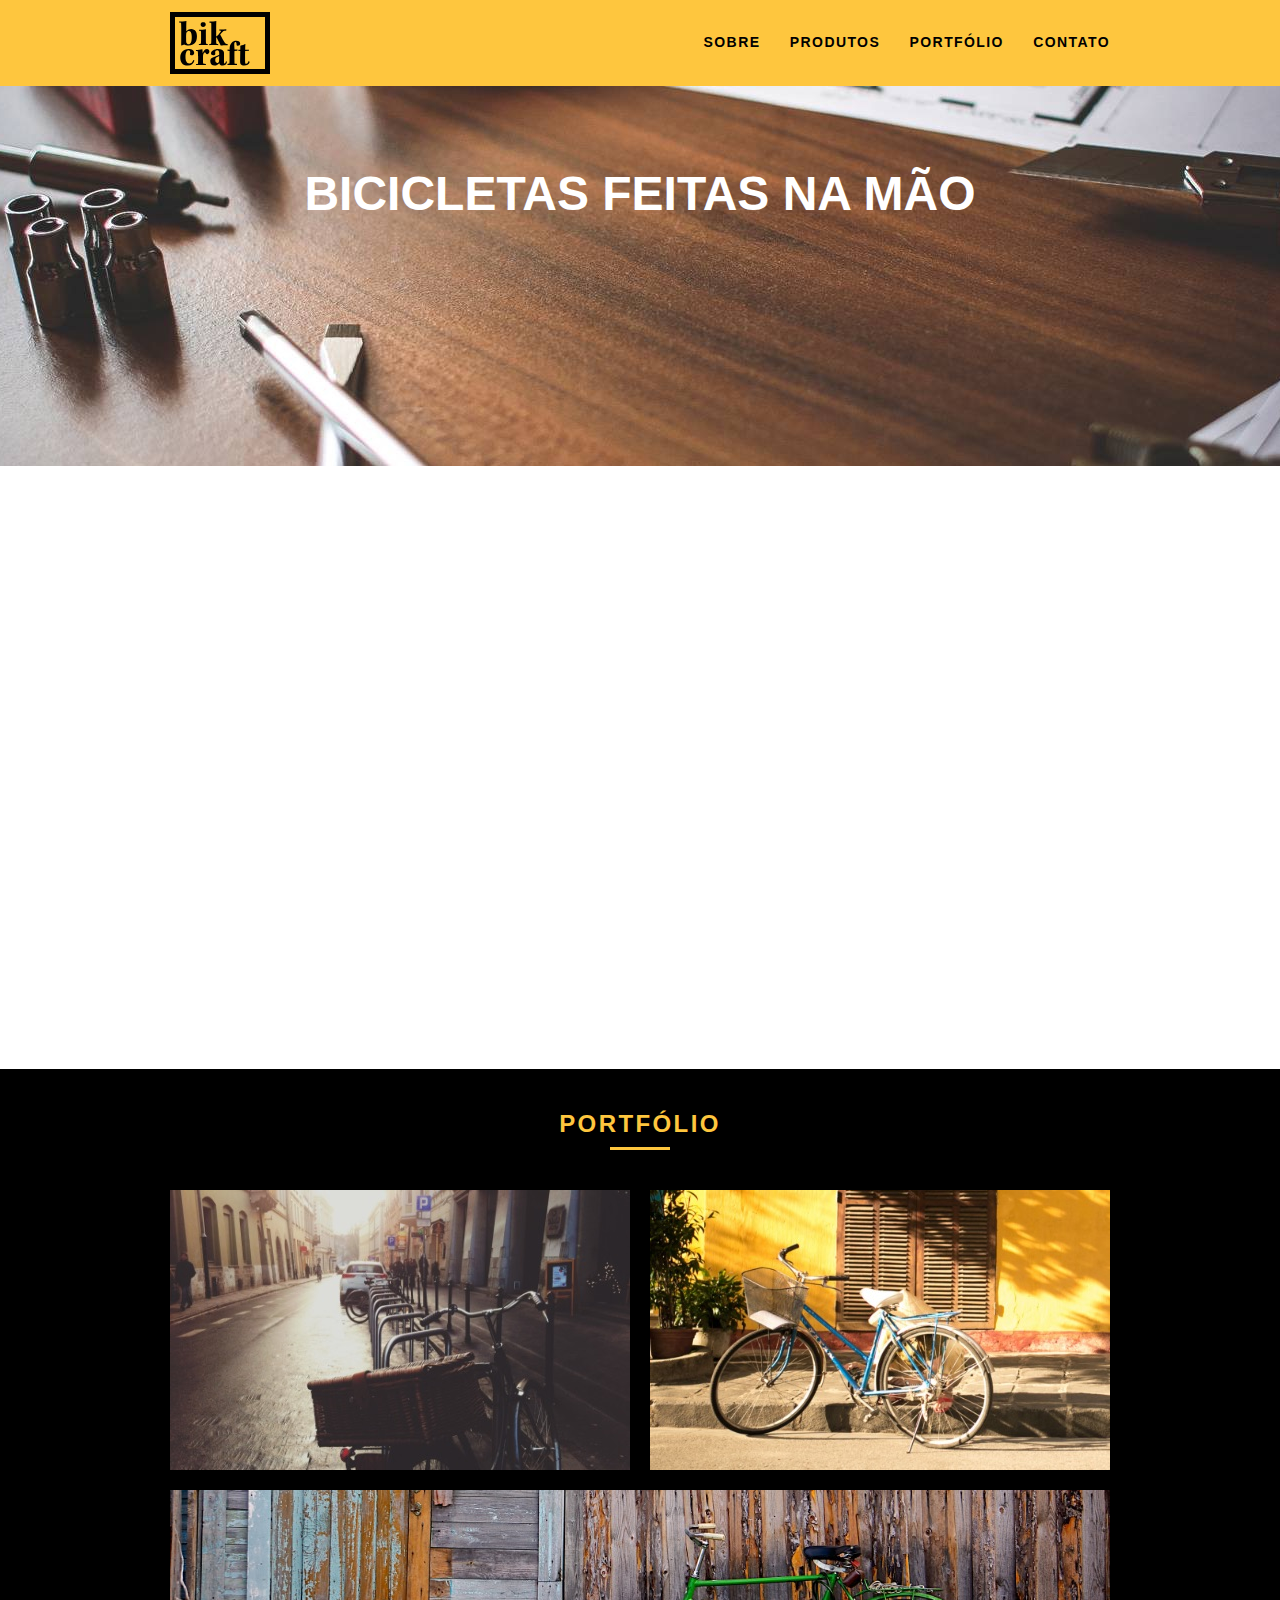
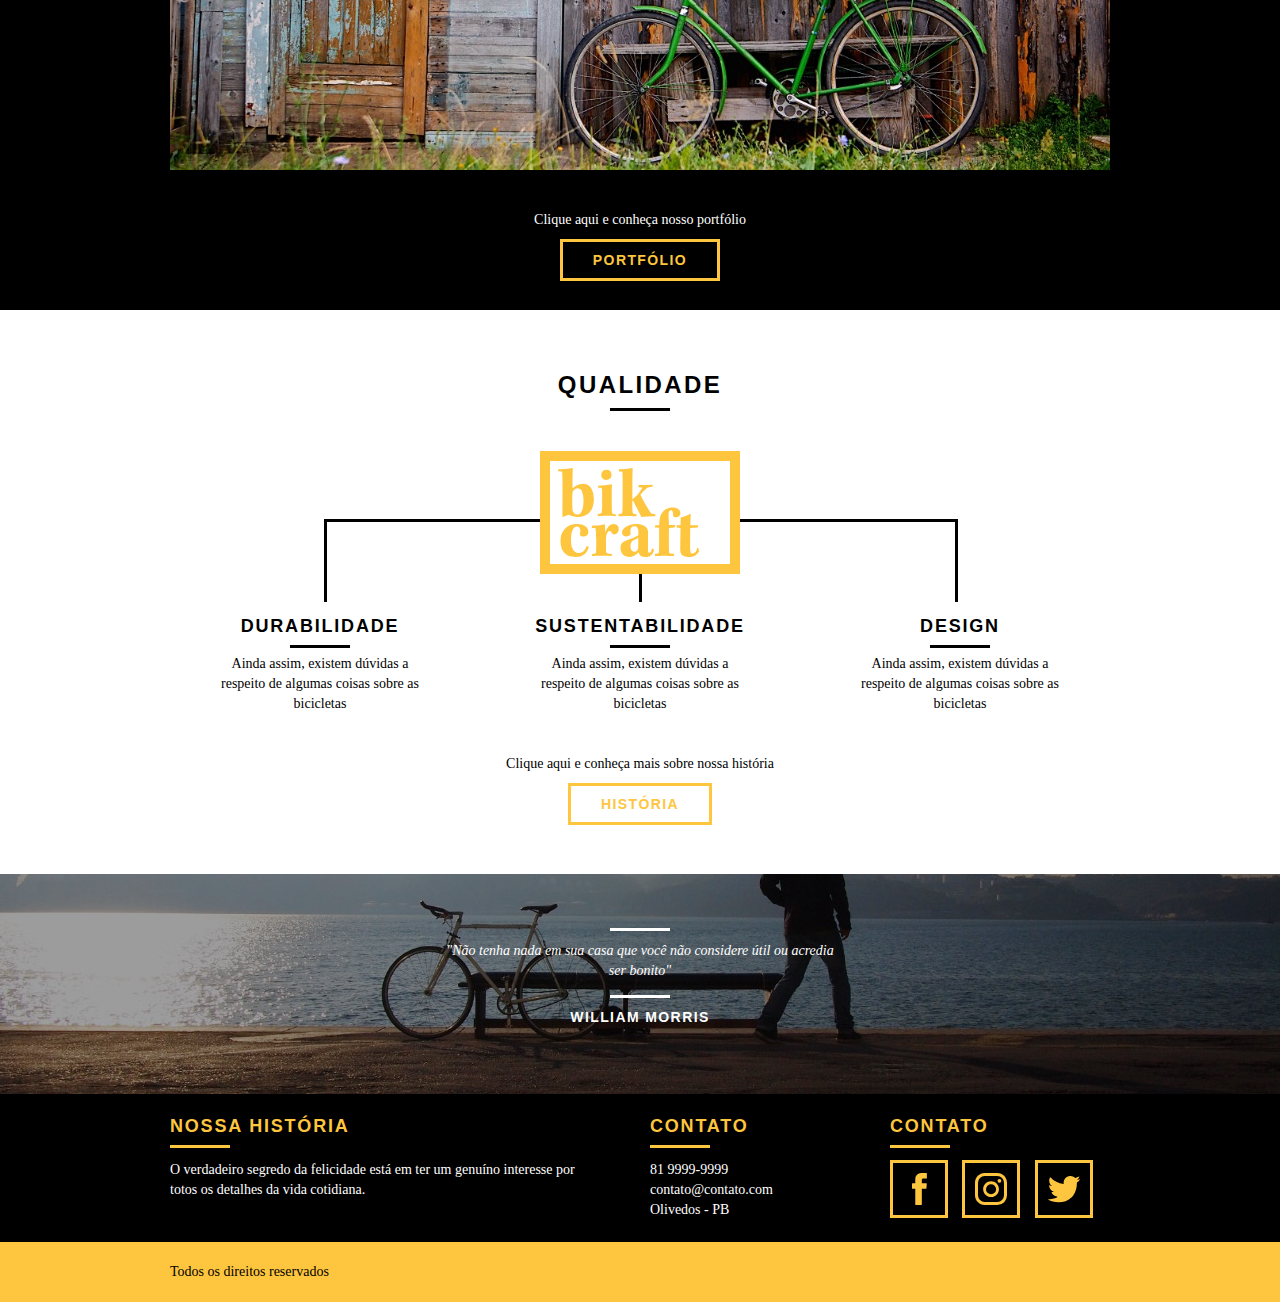
<file: bikecraft/index.html>
<!DOCTYPE html>
<html lang="pt-br">
	<head>
		<meta charset="utf-8">
		<title>Bikcraft - Bicicletas Personalizadas</title>
		<meta name="description" content="Compre a sua bicicleta personalizada na Bikcraft. Possuímos modelos de passeio, retrô e esporte">
		<meta property="og:type" content="website" />
		<meta property="og:title" content="Bikcraft - Bicicletas Personalizadas" />
		<meta property="og:description" content="Compre a sua bicicleta personalizada na Bikcraft. Possuímos modelos de passeio, retrô e esporte" />
		<meta property="og:url" content="https://bikcraft.com" />
		<meta property="og:image" content="https://bikcraft.com/img/og-image.png" />

		<meta name="viewport" content="width=device-width, initial-scale=1">

		<link rel="shortcut icon" href="favicon.ico">

		<link rel="stylesheet" href="css/style.css">
		<script>document.documentElement.classList.add("js");</script>
	</head>
	<body>

		<header class="header">
			<div class="container">
				<a href="index.html" class="grid-4">
					<img src="img/bikcraft.svg" alt="logo site">
				</a>

				<nav class="header_menu grid-12">
					<ul>
						<li><a href="sobre.html">Sobre</a></li>
						<li><a href="produtos.html">Produtos</a></li>
						<li><a href="portfolio.html">Portfólio</a></li>
						<li><a href="contato.html">Contato</a></li>
					</ul>
				</nav>
			</div>
		</header>

		<section class="introducao">
			<div class="container">
				<h1 data-anime="400" class="fadeInDown">Bicicletas feitas na mão</h1>
				<blockquote data-anime="800" class="fadeInDown quote-externo">
					<p>"Não tenha nada em sua casa que você não considere útil ou acredia ser bonito"</p>
					<cite>WILLIAM MORRIS</cite>
				</blockquote>
				<a href="produtos.html" data-anime="1200" class="btn">Orçamento</a>
			</div>
		</section>

		<section data-anime="1600" class="container produtos fadeInDown">
			<h2 class="subtitulo">Produtos</h2>
			<ul class="produtos_lista">
				<li class="grid-1-3">
					<div class="produto_icone">
						<img src="img/produtos/passeio.svg" alt="Bikcraft passeio">
					</div>
					<h3>Passeio</h3>
					<p>Ainda assim, existem dúvidas a respeito de algumas coisas sobre as bicicletas</p>
				</li>

				<li class="grid-1-3">
					<div class="produto_icone">
						<img src="img/produtos/esporte.svg" alt="Bikcraft esporte">
					</div>
					<h3>Passeio</h3>
					<p>Ainda assim, existem dúvidas a respeito de algumas coisas sobre as bicicletas</p>
				</li>

				<li class="grid-1-3">
					<div class="produto_icone">
						<img src="img/produtos/retro.svg" alt="Bikcraft retro">
					</div>
					<h3>Passeio</h3>
					<p>Ainda assim, existem dúvidas a respeito de algumas coisas sobre as bicicletas</p>
				</li>
			</ul>

			<div class="call">
				<p>Clique aqui e veja os detalhes dos produtos</p>
				<a href="produtos.html" class="btn btn-preto">Produtos</a>
			</div>
		</section>
		<!-- Fim section produtos -->

		<section class="portfolio">
			<div class="container">
				<h2 class="subtitulo">Portfólio</h2>
				<ul class="portfolio_lista">
					<li class="grid-8">
						<img src="img/portfolio/retro.jpg" alt="Bicicleta retro">
					</li>
					<li class="grid-8">
						<img src="img/portfolio/passeio.jpg" alt="Bicicleta passeio">
					</li>
					<li class="grid-16">
						<img src="img/portfolio/esporte.jpg" alt="Bicicleta esporte">
					</li>
				</ul>
				<div class="call">
					<p>Clique aqui e conheça nosso portfólio</p>
					<a href="portfolio.html" class="btn">Portfólio</a>
				</div>
			</div>
		</section>
		<!-- Fim da section portfolio -->

		<section class="qualidade container">
			<h2 class="subtitulo">Qualidade</h2>
			<img src="img/bikcraft-qualidade.svg" alt="Bik craft">
			<ul class="qualidade_lista">
				<li class="grid-1-3">
					<h3>Durabilidade</h3>
					<p>Ainda assim, existem dúvidas a respeito de algumas coisas sobre as bicicletas</p>
				</li>
				<li class="grid-1-3">
					<h3>Sustentabilidade</h3>
					<p>Ainda assim, existem dúvidas a respeito de algumas coisas sobre as bicicletas</p>
				</li>
				<li class="grid-1-3">
					<h3>Design</h3>
					<p>Ainda assim, existem dúvidas a respeito de algumas coisas sobre as bicicletas</p>
				</li>
			</ul>
			<div class="call">
				<p>Clique aqui e conheça mais sobre nossa história</p>
				<a href="historia.html" class="btn btn-preto">História</a>
			</div>
		</section>
		<!-- Fim section qualidade -->

		<div class="quebra">
			<blockquote class="quote-externo container">
				<p>"Não tenha nada em sua casa que você não considere útil ou acredia ser bonito"</p>
				<cite>WILLIAM MORRIS</cite>
			</blockquote>
		</div>
		
		<footer>
			<div class="footer">
				<div class="container">
					<div class="grid-8 footer_historia">
						<h3>Nossa história</h3>
						<p>O verdadeiro segredo da felicidade está em ter um genuíno interesse por totos 
							os detalhes da vida cotidiana.</p>
					</div>
					<div class="grid-4 footer_contato">
						<h3>Contato</h3>
						<ul>
							<li>81 9999-9999</li>
							<li>contato@contato.com</li>
							<li>Olivedos - PB</li>
						</ul>
					</div>
					<div class="grid-4 footer_redes">
						<h3>Contato</h3>
						<ul>
							<li>
								<a href="https://facebook.com" target="_blank">
									<img src="img/redes-sociais/facebook.svg" alt="Facebook">
								</a>
							</li>
							<li>
								<a href="https://instagram.com" target="_blank">
									<img src="img/redes-sociais/instagram.svg" alt="Instagram">
								</a>
							</li>
							<li>
								<a href="https://twitter.com" target="_blank">
									<img src="img/redes-sociais/twitter.svg" alt="Twitter">
								</a>
							</li>
						</ul>
					</div>
				</div>
			</div>

			<div class="copy">
				<div class="container">
					<p class="grid-16">Todos os direitos reservados</p>
				</div>
			</div>
		</footer>
	</body>
	<script src="./js/simple-anime.js"></script>
	<script src="./js/script.js"></script>
</html>
</file>
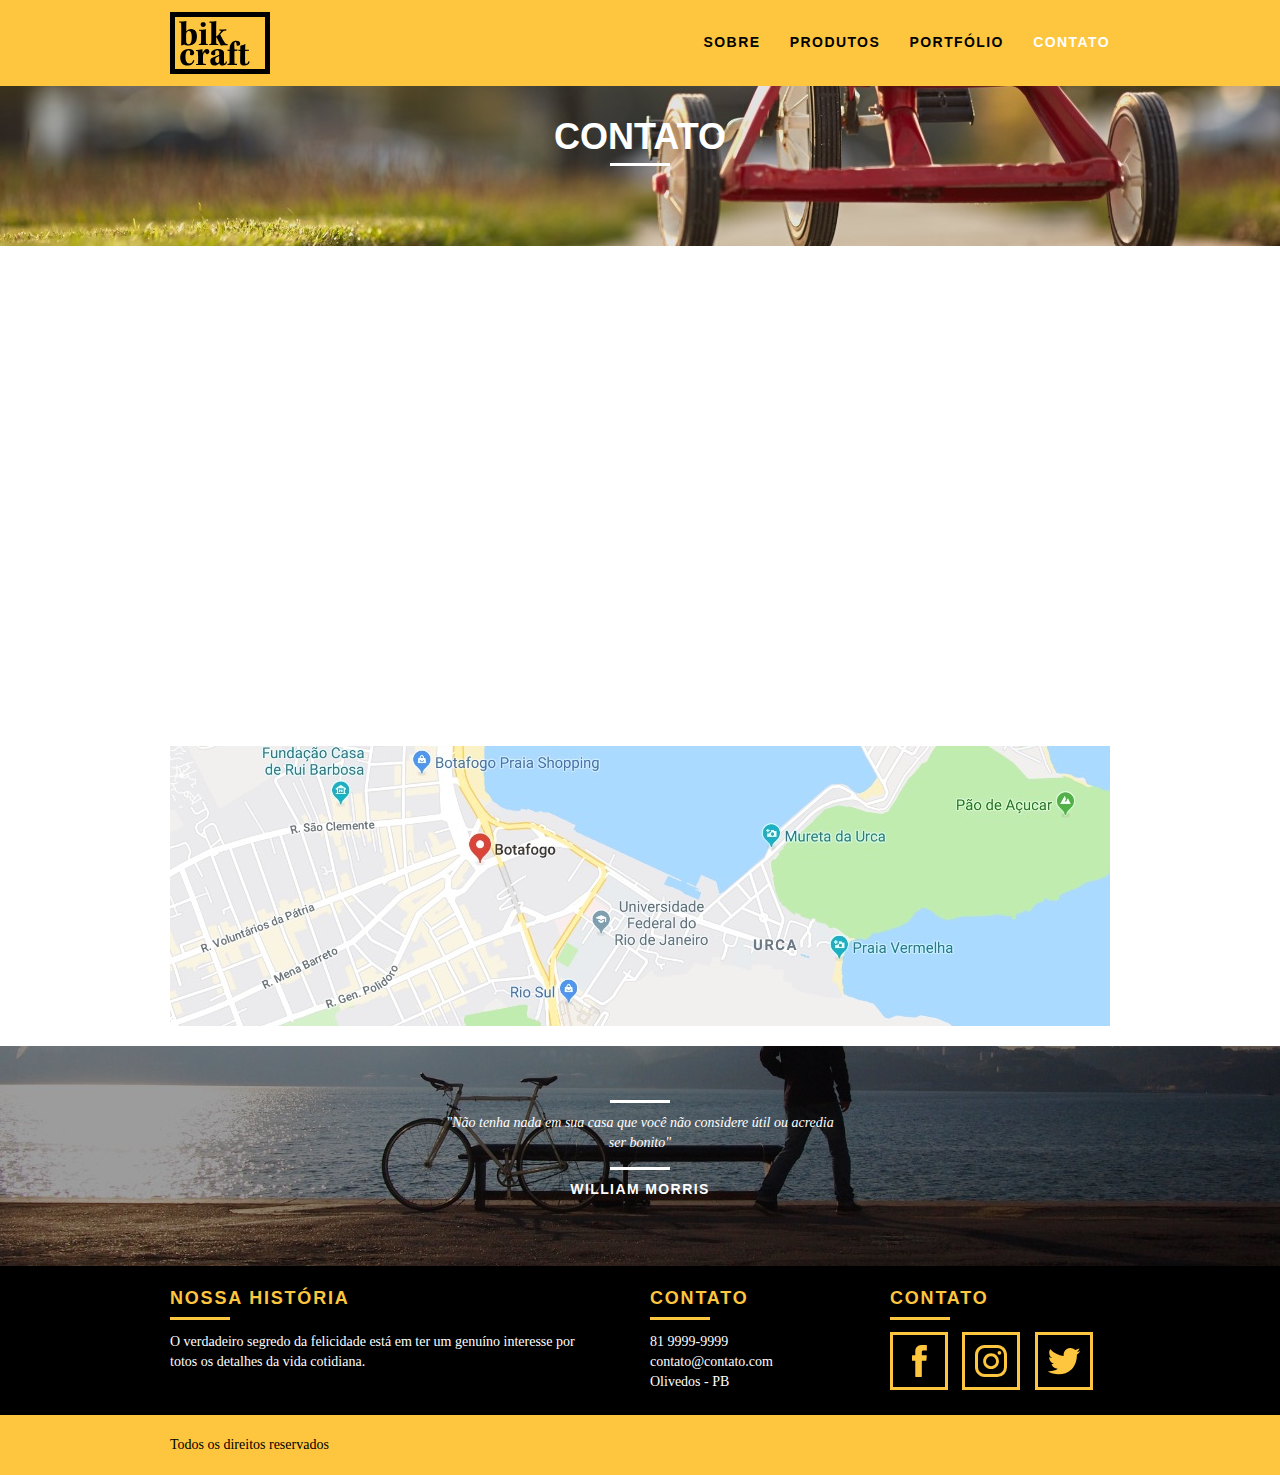
<file: bikecraft/contato.html>
<!DOCTYPE html>
<html lang="pt-br">
	<head>
		<meta charset="utf-8">
		<title>Bikcraft - Bicicletas Personalizadas</title>
		<meta name="description" content="Compre a sua bicicleta personalizada na Bikcraft. Possuímos modelos de passeio, retrô e esporte">
		<meta property="og:type" content="website" />
		<meta property="og:title" content="Bikcraft - Bicicletas Personalizadas" />
		<meta property="og:description" content="Compre a sua bicicleta personalizada na Bikcraft. Possuímos modelos de passeio, retrô e esporte" />
		<meta property="og:url" content="https://bikcraft.com" />
		<meta property="og:image" content="https://bikcraft.com/img/og-image.png" />

		<meta name="viewport" content="width=device-width, initial-scale=1">

		<link rel="shortcut icon" href="favicon.ico">
		
		<link rel="stylesheet" href="css/style.css">
		<script>document.documentElement.classList.add("js");</script>
	</head>
	<body>

		<header class="header">
			<div class="container">
				<a href="index.html" class="grid-4">
					<img src="img/bikcraft.svg" alt="logo site">
				</a>

				<nav class="header_menu grid-12">
					<ul>
						<li><a href="sobre.html">Sobre</a></li>
						<li><a href="produtos.html">Produtos</a></li>
						<li><a href="portfolio.html">Portfólio</a></li>
						<li><a href="contato.html" class="menu_ativo">Contato</a></li>
					</ul>
				</nav>
			</div>
		</header>

		<section class="introducao-interna interna_contato">
			<div class="container">
				<h1 data-anime="400">Contato</h1>
				<p data-anime="800">Entre em contato conosco</p>
			</div>
		</section>

		<section data-anime="1200" class="contato container">
			<form id="form_orcamento" class="grid-8 contato_form">
				<label for="nome">Nome</label>
				<input type="text" id="nome">

				<label for="email">E-mail</label>
				<input type="email" id="email">

				<label for="telefone">Telefone</label>
				<input type="text" id="telefone">

				<label for="espec">Especificações</label>
				<textarea id="spec"></textarea>

				<button type="submit" class="btn btn-preto">Enviar</button>
			</form>

			<div class="contato_dados grid-8">
				<h3>Dados</h3>
				<span>+55 81 9999-9999</span>
				<span>teste@teste.com</span>
				<span>Rua de cima</span>
				<span>Olivedo/PB</span>

				<h3>Redes sociais</h3>
				<ul>
					<li>
						<a href="https://facebook.com" target="_blank">
							<img src="img/redes-sociais/facebook.svg" alt="Facebook">
						</a>
					</li>
					<li>
						<a href="https://instagram.com" target="_blank">
							<img src="img/redes-sociais/instagram.svg" alt="Instagram">
						</a>
					</li>
					<li>
						<a href="https://twitter.com" target="_blank">
							<img src="img/redes-sociais/twitter.svg" alt="Twitter">
						</a>
					</li>
				</ul>
			</div>
		</section>

		<section class="container contato_mapa">
			<a href="https://google.com" target="_blank" class="grid-16">
				<img src="img/endereco-bikcraft.jpg" alt="Endereço da loja">
			</a>
		</section>

		<section class="quebra">
			<blockquote class="quote-externo container">
				<p>"Não tenha nada em sua casa que você não considere útil ou acredia ser bonito"</p>
				<cite>WILLIAM MORRIS</cite>
			</blockquote>
		</section>
		
		<footer>
			<div class="footer">
				<div class="container">
					<div class="grid-8 footer_historia">
						<h3>Nossa história</h3>
						<p>O verdadeiro segredo da felicidade está em ter um genuíno interesse por totos 
							os detalhes da vida cotidiana.</p>
					</div>
					<div class="grid-4 footer_contato">
						<h3>Contato</h3>
						<ul>
							<li>81 9999-9999</li>
							<li>contato@contato.com</li>
							<li>Olivedos - PB</li>
						</ul>
					</div>
					<div class="grid-4 footer_redes">
						<h3>Contato</h3>
						<ul>
							<li>
								<a href="https://facebook.com" target="_blank">
									<img src="img/redes-sociais/facebook.svg" alt="Facebook">
								</a>
							</li>
							<li>
								<a href="https://instagram.com" target="_blank">
									<img src="img/redes-sociais/instagram.svg" alt="Instagram">
								</a>
							</li>
							<li>
								<a href="https://twitter.com" target="_blank">
									<img src="img/redes-sociais/twitter.svg" alt="Twitter">
								</a>
							</li>
						</ul>
					</div>
				</div>
			</div>

			<div class="copy">
				<div class="container">
					<p class="grid-16">Todos os direitos reservados</p>
				</div>
			</div>
		</footer>
	</body>
	<script src="./js/simple-anime.js"></script>
	<script src="./js/script.js"></script>
</html>
</file>
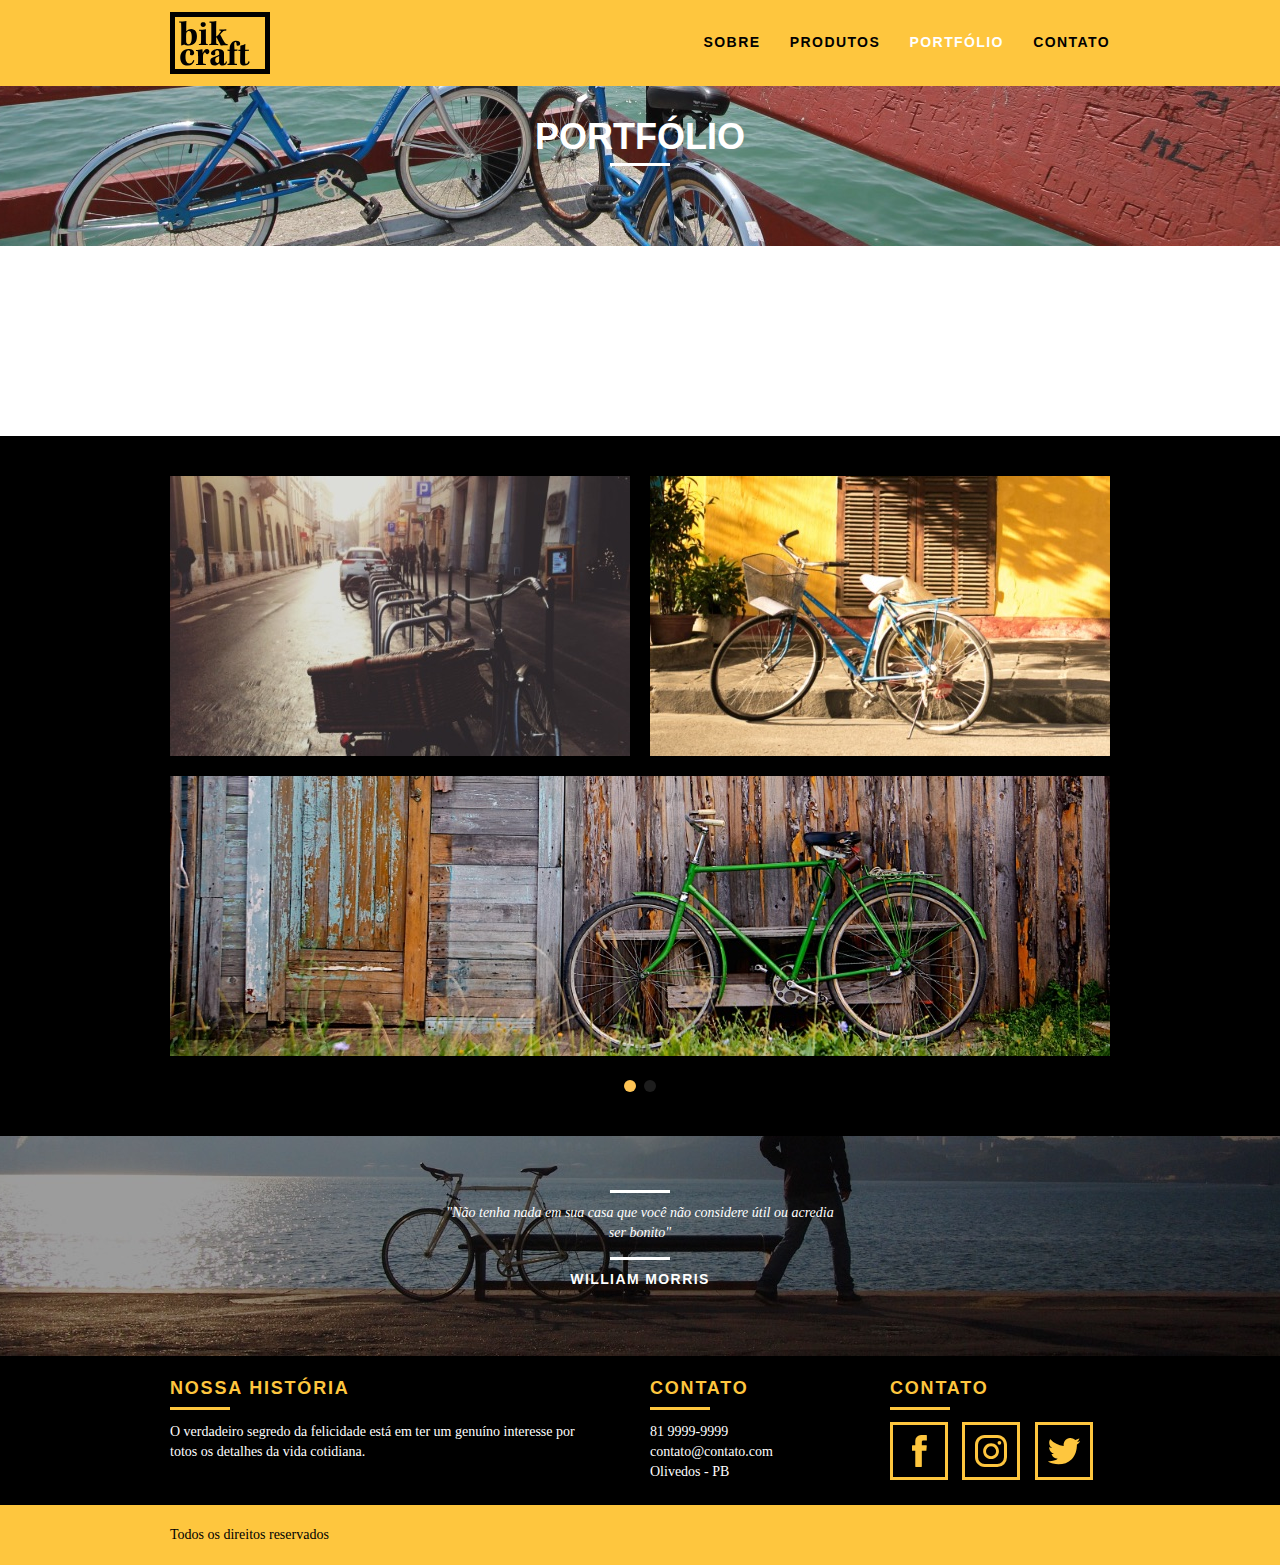
<file: bikecraft/portfolio.html>
<!DOCTYPE html>
<html lang="pt-br">
	<head>
		<meta charset="utf-8">
		<title>Bikcraft - Bicicletas Personalizadas</title>
		<meta name="description" content="Compre a sua bicicleta personalizada na Bikcraft. Possuímos modelos de passeio, retrô e esporte">
		<meta property="og:type" content="website" />
		<meta property="og:title" content="Bikcraft - Bicicletas Personalizadas" />
		<meta property="og:description" content="Compre a sua bicicleta personalizada na Bikcraft. Possuímos modelos de passeio, retrô e esporte" />
		<meta property="og:url" content="https://bikcraft.com" />
		<meta property="og:image" content="https://bikcraft.com/img/og-image.png" />

		<meta name="viewport" content="width=device-width, initial-scale=1">

		<link rel="shortcut icon" href="favicon.ico">
		
		<link rel="stylesheet" href="css/style.css">
		<script>document.documentElement.classList.add("js");</script>
	</head>
	<body>

		<header class="header">
			<div class="container">
				<a href="index.html" class="grid-4">
					<img src="img/bikcraft.svg" alt="logo site">
				</a>

				<nav class="header_menu grid-12">
					<ul>
						<li><a href="sobre.html">Sobre</a></li>
						<li><a href="produtos.html">Produtos</a></li>
						<li><a href="portfolio.html" class="menu_ativo">Portfólio</a></li>
						<li><a href="contato.html">Contato</a></li>
					</ul>
				</nav>
			</div>
		</header>

		<section class="introducao-interna interna_portfolio">
			<div class="container">
				<h1 data-anime="400">Portfólio</h1>
				<p data-anime="800">Conheça mais sobre a bikcraft</p>
			</div>
		</section>

		<section data-anime="1200" class="container" data-slide="quote">
			<blockquote class="quote_cliente">
				<p>"Não tenha nada em sua casa que você não considere útil ou acredia ser bonito"</p>
				<cite>Barbara Moss</cite>
			</blockquote>
			<blockquote class="quote_cliente">
				<p>"Não tenha nada em sua casa que você não considere útil ou acredia ser bonito"</p>
				<cite>Barbara Second</cite>
			</blockquote>
			<blockquote class="quote_cliente">
				<p>"Não tenha nada em sua casa que você não considere útil ou acredia ser bonito"</p>
				<cite>Barbara Third</cite>
			</blockquote>
		</section>

		<section class="portfolio">
			<div class="container" data-slide="portfolio">
				<ul class="portfolio_lista">
					<li class="grid-8">
						<img src="img/portfolio/retro.jpg" alt="Bicicleta retro">
					</li>
					<li class="grid-8">
						<img src="img/portfolio/passeio.jpg" alt="Bicicleta passeio">
					</li>
					<li class="grid-16">
						<img src="img/portfolio/esporte.jpg" alt="Bicicleta esporte">
					</li>
				</ul>

				<ul class="portfolio_lista">					
					<li class="grid-16">
						<img src="img/portfolio/esporte.jpg" alt="Bicicleta esporte">
					</li>
					<li class="grid-8">
						<img src="img/portfolio/passeio.jpg" alt="Bicicleta passeio">
					</li>
					<li class="grid-8">
						<img src="img/portfolio/retro.jpg" alt="Bicicleta retro">
					</li>
				</ul>
			</div>
		</section>

		<section class="quebra">
			<blockquote class="quote-externo container">
				<p>"Não tenha nada em sua casa que você não considere útil ou acredia ser bonito"</p>
				<cite>WILLIAM MORRIS</cite>
			</blockquote>
		</section>
		
		<footer>
			<div class="footer">
				<div class="container">
					<div class="grid-8 footer_historia">
						<h3>Nossa história</h3>
						<p>O verdadeiro segredo da felicidade está em ter um genuíno interesse por totos 
							os detalhes da vida cotidiana.</p>
					</div>
					<div class="grid-4 footer_contato">
						<h3>Contato</h3>
						<ul>
							<li>81 9999-9999</li>
							<li>contato@contato.com</li>
							<li>Olivedos - PB</li>
						</ul>
					</div>
					<div class="grid-4 footer_redes">
						<h3>Contato</h3>
						<ul>
							<li>
								<a href="https://facebook.com" target="_blank">
									<img src="img/redes-sociais/facebook.svg" alt="Facebook">
								</a>
							</li>
							<li>
								<a href="https://instagram.com" target="_blank">
									<img src="img/redes-sociais/instagram.svg" alt="Instagram">
								</a>
							</li>
							<li>
								<a href="https://twitter.com" target="_blank">
									<img src="img/redes-sociais/twitter.svg" alt="Twitter">
								</a>
							</li>
						</ul>
					</div>
				</div>
			</div>

			<div class="copy">
				<div class="container">
					<p class="grid-16">Todos os direitos reservados</p>
				</div>
			</div>
		</footer>
	</body>
	<script src="./js/simple-anime.js"></script>
	<script src="./js/simple-slide.js"></script>
	<script src="./js/script.js"></script>
</html>
</file>
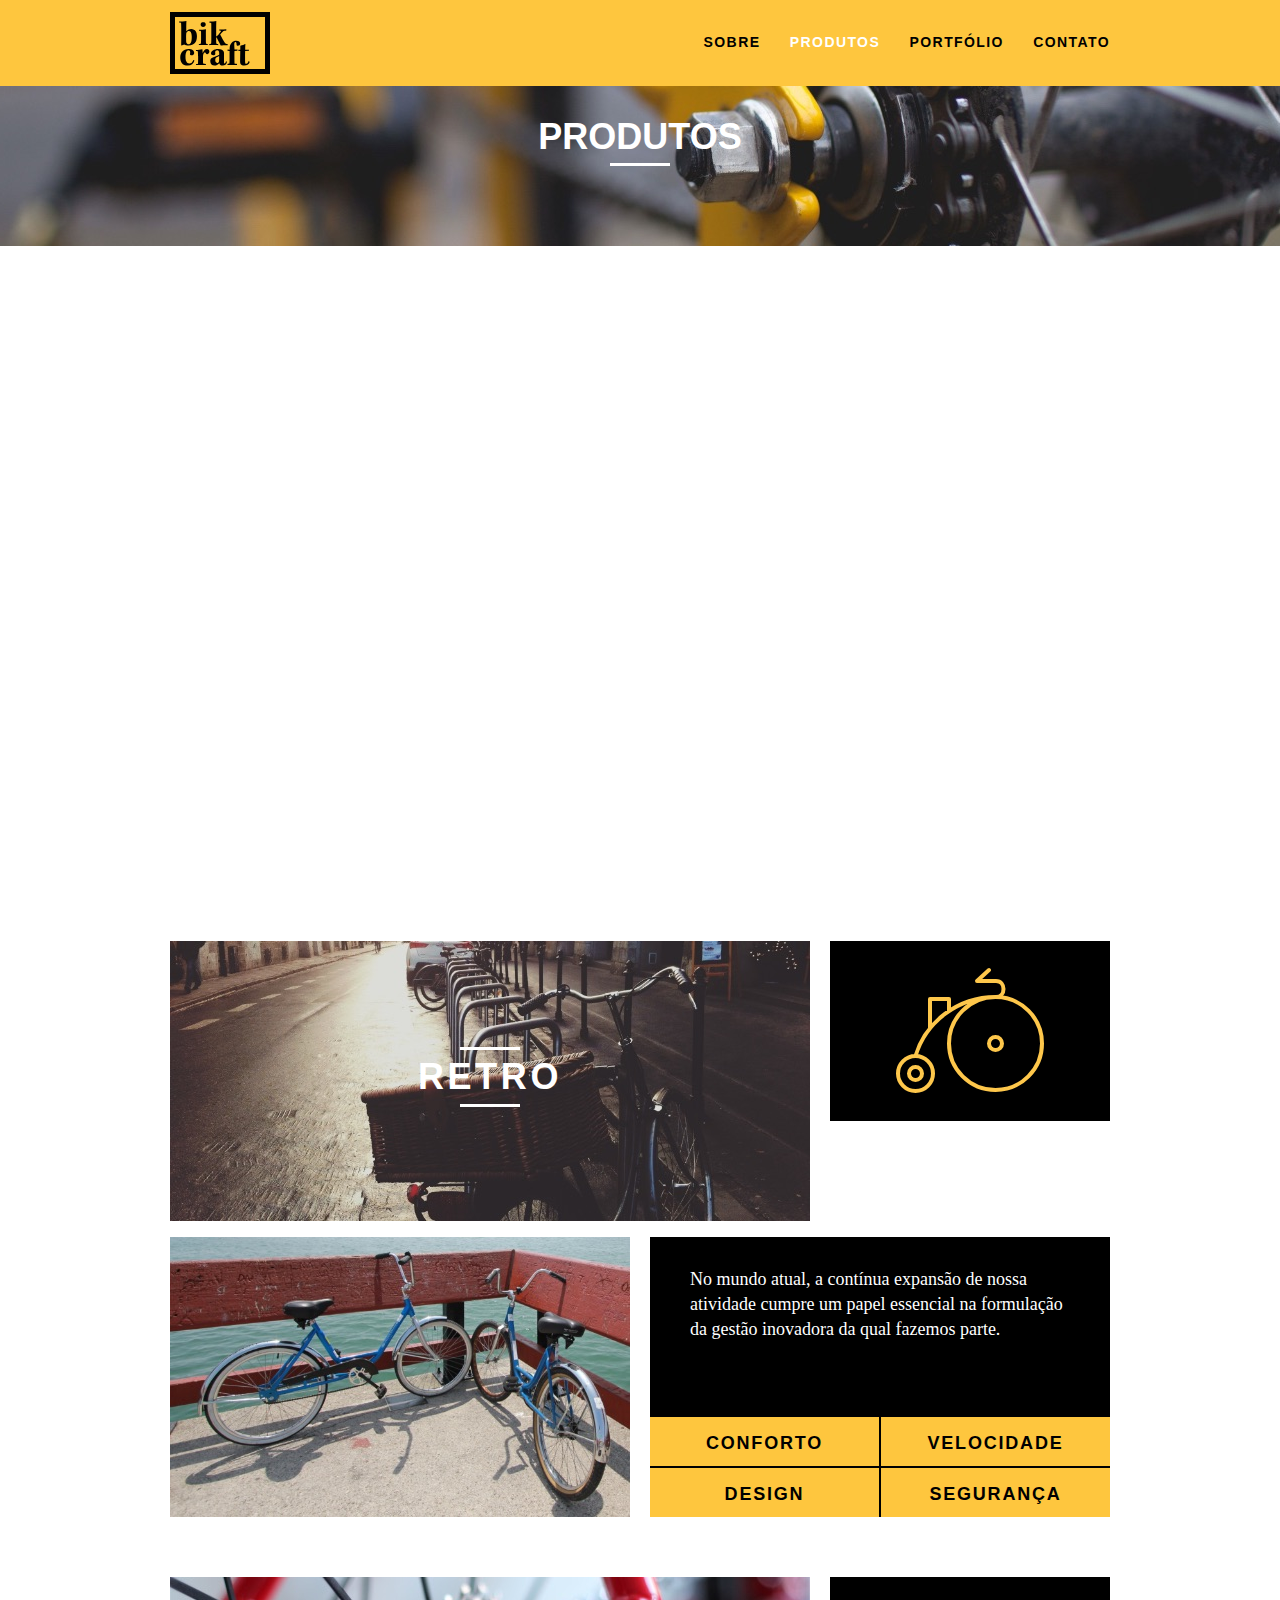
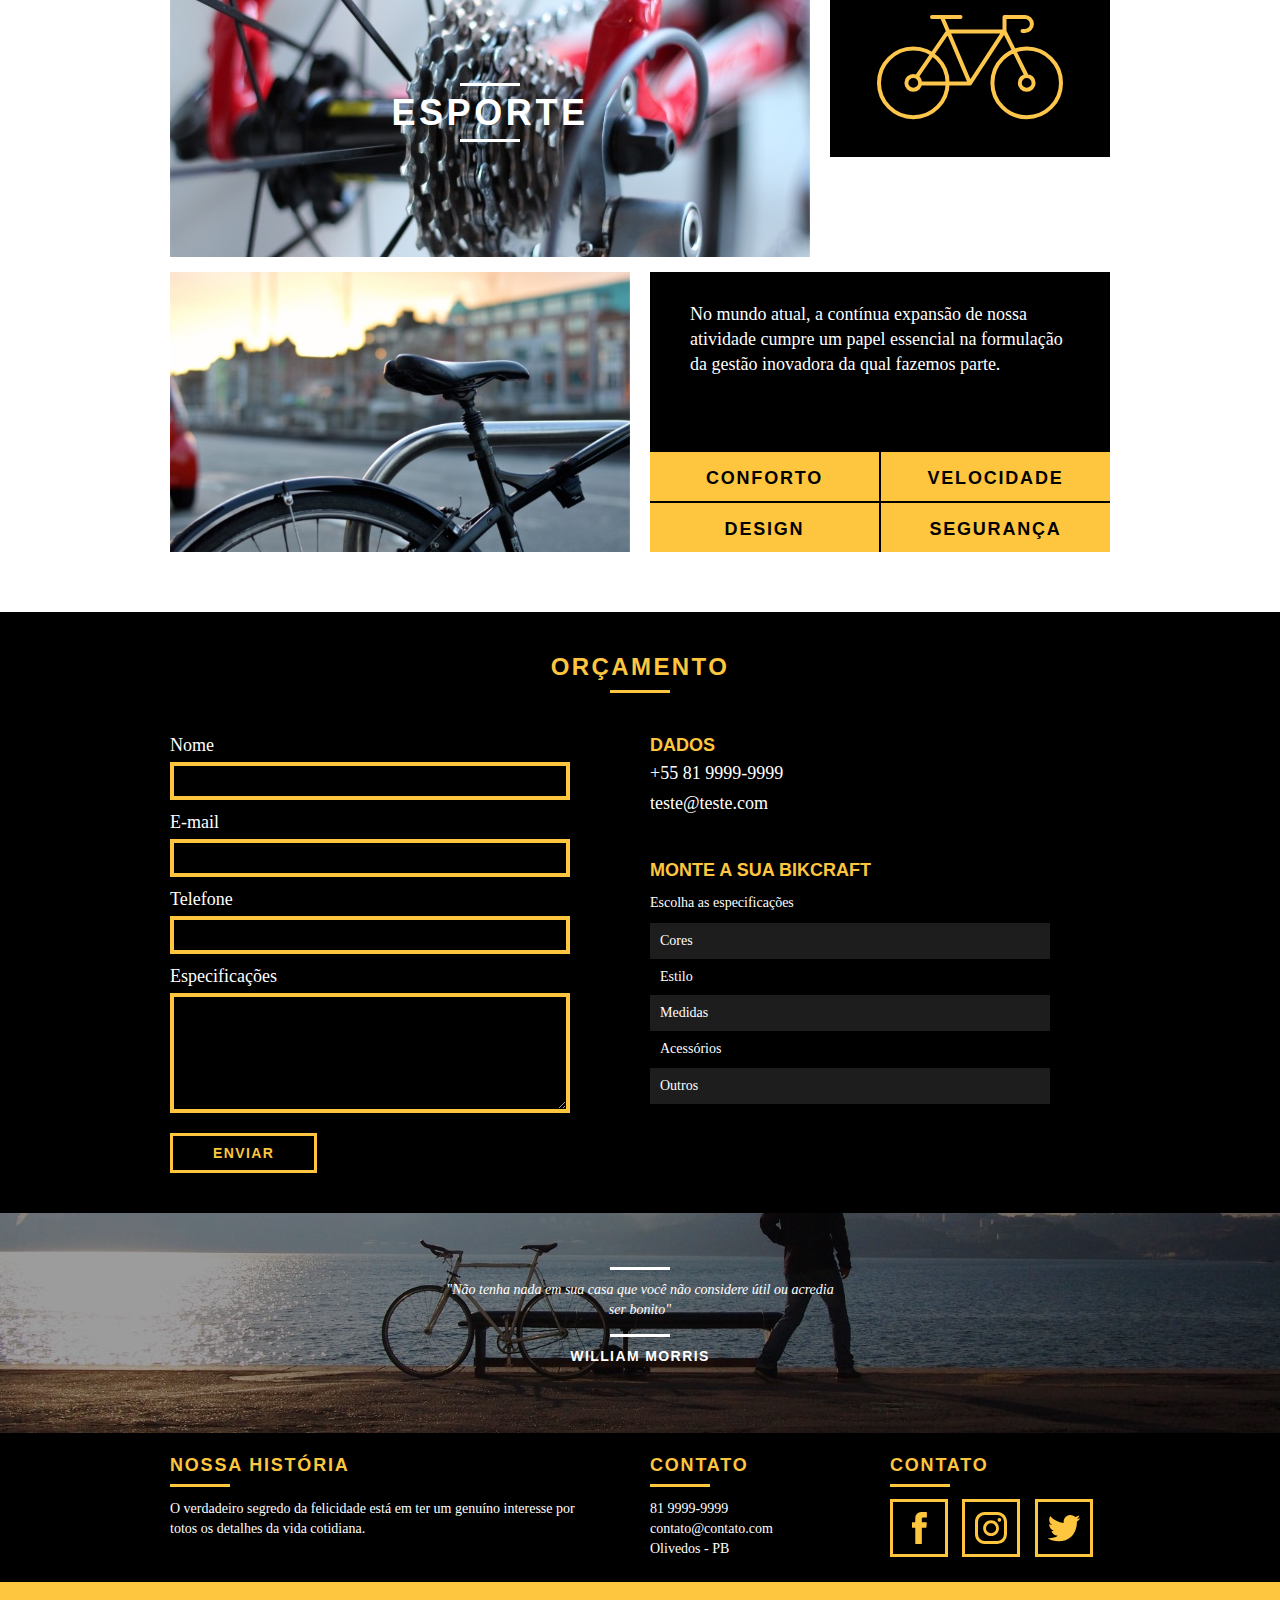
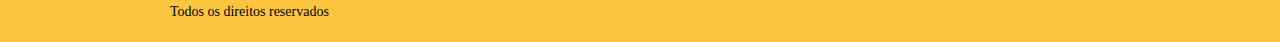
<file: bikecraft/produtos.html>
<!DOCTYPE html>
<html lang="pt-br">
	<head>
		<meta charset="utf-8">
		<title>Bikcraft - Bicicletas Personalizadas</title>
		<meta name="description" content="Compre a sua bicicleta personalizada na Bikcraft. Possuímos modelos de passeio, retrô e esporte">
		<meta property="og:type" content="website" />
		<meta property="og:title" content="Bikcraft - Bicicletas Personalizadas" />
		<meta property="og:description" content="Compre a sua bicicleta personalizada na Bikcraft. Possuímos modelos de passeio, retrô e esporte" />
		<meta property="og:url" content="https://bikcraft.com" />
		<meta property="og:image" content="https://bikcraft.com/img/og-image.png" />

		<meta name="viewport" content="width=device-width, initial-scale=1">

		<link rel="shortcut icon" href="favicon.ico">
		
		<link rel="stylesheet" href="css/style.css">
		<script>document.documentElement.classList.add("js");</script>
	</head>
	<body>

		<header class="header">
			<div class="container">
				<a href="index.html" class="grid-4">
					<img src="img/bikcraft.svg" alt="logo site">
				</a>

				<nav class="header_menu grid-12">
					<ul>
						<li><a href="sobre.html">Sobre</a></li>
						<li><a href="produtos.html" class="menu_ativo">Produtos</a></li>
						<li><a href="portfolio.html">Portfólio</a></li>
						<li><a href="contato.html">Contato</a></li>
					</ul>
				</nav>
			</div>
		</header>

		<section class="introducao-interna interna_produtos">
			<div class="container">
				<h1 data-anime="400">Produtos</h1>
				<p data-anime="800">Conheça todos os nossos produtos</p>
			</div>
		</section>

		<section data-anime="1200" class="container produto_item">
			<div class="grid-11">
				<img src="img/produtos/bikcraft-passeio-1.jpg" alt="Bike de passeio">
				<h2>Passeio</h2>
			</div>
			<div class="grid-5 produto_icone">
				<img src="img/produtos/passeio.svg" alt="Bike de passeio">
			</div>

			<div class="grid-8">
				<img src="img/produtos/bikcraft-passeio-2.jpg" alt="Bike de passeio">
			</div>
			<div class="grid-8 produto_info">
				<p>
					No mundo atual, a contínua expansão de nossa atividade cumpre um papel
					essencial na formulação da gestão inovadora da qual fazemos parte.
				</p>
				<ul>
					<li>Conforto</li>
					<li>Velocidade</li>
					<li>Design</li>
					<li>Segurança</li>
				</ul>
			</div>
		</section>

		<section class="container produto_item">
			<div class="grid-11">
				<img src="img/produtos/bikcraft-retro-1.jpg" alt="Bike de retro">
				<h2>Retro</h2>
			</div>
			<div class="grid-5 produto_icone">
				<img src="img/produtos/retro.svg" alt="Bike de retro">
			</div>

			<div class="grid-8">
				<img src="img/produtos/bikcraft-retro-2.jpg" alt="Bike de retro">
			</div>
			<div class="grid-8 produto_info">
				<p>
					No mundo atual, a contínua expansão de nossa atividade cumpre um papel
					essencial na formulação da gestão inovadora da qual fazemos parte.
				</p>
				<ul>
					<li>Conforto</li>
					<li>Velocidade</li>
					<li>Design</li>
					<li>Segurança</li>
				</ul>
			</div>
		</section>

		<section class="container produto_item">
			<div class="grid-11">
				<img src="img/produtos/bikcraft-esporte-1.jpg" alt="Bike de esporte">
				<h2>Esporte</h2>
			</div>
			<div class="grid-5 produto_icone">
				<img src="img/produtos/esporte.svg" alt="Bike de esporte">
			</div>

			<div class="grid-8">
				<img src="img/produtos/bikcraft-esporte-2.jpg" alt="Bike de esporte">
			</div>
			<div class="grid-8 produto_info">
				<p>
					No mundo atual, a contínua expansão de nossa atividade cumpre um papel
					essencial na formulação da gestão inovadora da qual fazemos parte.
				</p>
				<ul>
					<li>Conforto</li>
					<li>Velocidade</li>
					<li>Design</li>
					<li>Segurança</li>
				</ul>
			</div>
		</section>

		<section class="orcamento">
			<div class="container">
				<h2 class="subtitulo">Orçamento</h2>
				<form id="form_orcamento" class="grid-8 form">
					<label for="nome">Nome</label>
					<input type="text" id="nome">

					<label for="email">E-mail</label>
					<input type="email" id="email">

					<label for="telefone">Telefone</label>
					<input type="text" id="telefone">

					<label for="espec">Especificações</label>
					<textarea id="spec"></textarea>

					<button type="submit" class="btn">Enviar</button>
				</form>

				<div class="orcamento_dados grid-8">
					<h3>Dados</h3>
					<span>+55 81 9999-9999</span>
					<span class="dados_email">teste@teste.com</span>

					<h3>Monte a sua Bikcraft</h3>
					<p>Escolha as especificações</p>
					<ul>
						<li>Cores</li>
						<li>Estilo</li>
						<li>Medidas</li>
						<li>Acessórios</li>
						<li>Outros</li>
					</ul>
				</div>
			</div>
		</section>

		<section class="quebra">
			<blockquote class="quote-externo container">
				<p>"Não tenha nada em sua casa que você não considere útil ou acredia ser bonito"</p>
				<cite>WILLIAM MORRIS</cite>
			</blockquote>
		</section>
		
		<footer>
			<div class="footer">
				<div class="container">
					<div class="grid-8 footer_historia">
						<h3>Nossa história</h3>
						<p>O verdadeiro segredo da felicidade está em ter um genuíno interesse por totos 
							os detalhes da vida cotidiana.</p>
					</div>
					<div class="grid-4 footer_contato">
						<h3>Contato</h3>
						<ul>
							<li>81 9999-9999</li>
							<li>contato@contato.com</li>
							<li>Olivedos - PB</li>
						</ul>
					</div>
					<div class="grid-4 footer_redes">
						<h3>Contato</h3>
						<ul>
							<li>
								<a href="https://facebook.com" target="_blank">
									<img src="img/redes-sociais/facebook.svg" alt="Facebook">
								</a>
							</li>
							<li>
								<a href="https://instagram.com" target="_blank">
									<img src="img/redes-sociais/instagram.svg" alt="Instagram">
								</a>
							</li>
							<li>
								<a href="https://twitter.com" target="_blank">
									<img src="img/redes-sociais/twitter.svg" alt="Twitter">
								</a>
							</li>
						</ul>
					</div>
				</div>
			</div>

			<div class="copy">
				<div class="container">
					<p class="grid-16">Todos os direitos reservados</p>
				</div>
			</div>
		</footer>
	</body>
	<script src="./js/simple-anime.js"></script>
	<script src="./js/script.js"></script>
</html>
</file>
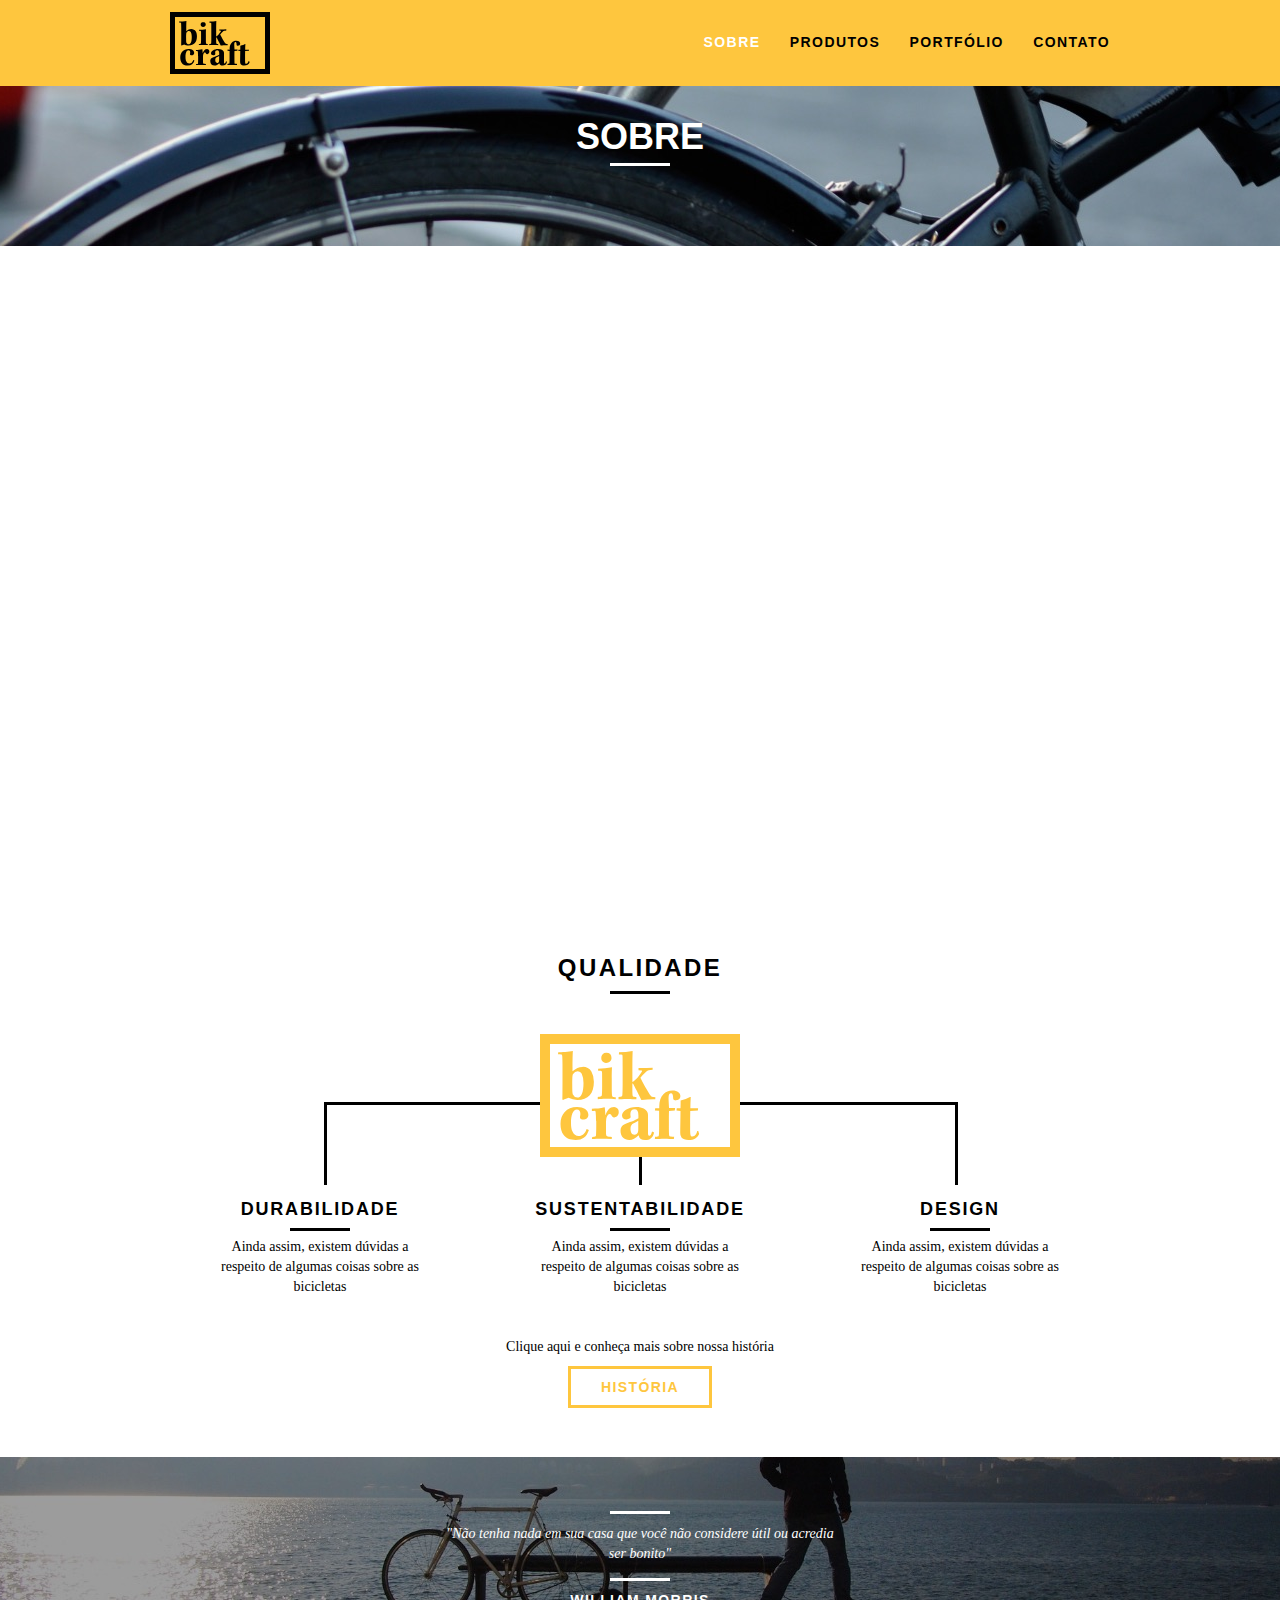
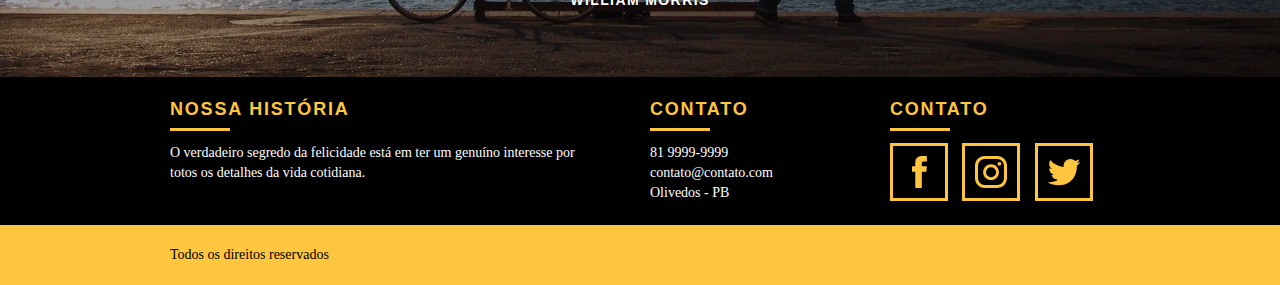
<file: bikecraft/sobre.html>
<!DOCTYPE html>
<html lang="pt-br">
	<head>
		<meta charset="utf-8">
		<title>Bikcraft - Bicicletas Personalizadas</title>
		<meta name="description" content="Compre a sua bicicleta personalizada na Bikcraft. Possuímos modelos de passeio, retrô e esporte">
		<meta property="og:type" content="website" />
		<meta property="og:title" content="Bikcraft - Bicicletas Personalizadas" />
		<meta property="og:description" content="Compre a sua bicicleta personalizada na Bikcraft. Possuímos modelos de passeio, retrô e esporte" />
		<meta property="og:url" content="https://bikcraft.com" />
		<meta property="og:image" content="https://bikcraft.com/img/og-image.png" />

		<meta name="viewport" content="width=device-width, initial-scale=1">

		<link rel="shortcut icon" href="favicon.ico">
		
		<link rel="stylesheet" href="css/style.css">
	</head>
	<body>

		<header class="header">
			<div class="container">
				<a href="index.html" class="grid-4">
					<img src="img/bikcraft.svg" alt="logo site">
				</a>

				<nav class="header_menu grid-12">
					<ul>
						<li><a href="sobre.html" class="menu_ativo">Sobre</a></li>
						<li><a href="produtos.html">Produtos</a></li>
						<li><a href="portfolio.html">Portfólio</a></li>
						<li><a href="contato.html">Contato</a></li>
						<script>document.documentElement.classList.add("js");</script>
					</ul>
				</nav>
			</div>
		</header>

		<section class="introducao-interna interna_sobre">
			<div class="container">
				<h1 data-anime="400">Sobre</h1>
				<p data-anime="800">Conheça mais sobre a bikcraft</p>
			</div>
		</section>

		<section data-anime="1200" class="missao_sobre container">
			<div class="grid-10">
				<h2 class="subtitulo-interno">História, Missão e Visão</h2>
				<p>
					No mundo atual, a contínua expansão de nossa atividade cumpre um papel
					essencial na formulação da gestão inovadora da qual fazemos parte.
				</p>
				<p>
					No mundo atual, a contínua expansão de nossa atividade cumpre um papel
					essencial na formulação da gestão inovadora da qual fazemos parte.
				</p>
			</div>
			<div class="grid-6">
				<h2 class="subtitulo-interno">Valores</h2>
				<ul>
					<li>Qualidade no processo</li>
					<li>Foco no cliente</li>
					<li>Diversão e segurança</li>
				</ul>
			</div>
			<div class="grid-16 foto-equipe">
				<img src="img/equipe-bikcraft.jpg" alt="Equipe da bikcraft">
			</div>
		</section>

		<section class="qualidade container">
			<h2 class="subtitulo">Qualidade</h2>
			<img src="img/bikcraft-qualidade.svg" alt="Bik craft">
			<ul class="qualidade_lista">
				<li class="grid-1-3">
					<h3>Durabilidade</h3>
					<p>Ainda assim, existem dúvidas a respeito de algumas coisas sobre as bicicletas</p>
				</li>
				<li class="grid-1-3">
					<h3>Sustentabilidade</h3>
					<p>Ainda assim, existem dúvidas a respeito de algumas coisas sobre as bicicletas</p>
				</li>
				<li class="grid-1-3">
					<h3>Design</h3>
					<p>Ainda assim, existem dúvidas a respeito de algumas coisas sobre as bicicletas</p>
				</li>
			</ul>
			<div class="call">
				<p>Clique aqui e conheça mais sobre nossa história</p>
				<a href="historia.html" class="btn btn-preto">História</a>
			</div>
		</section>
		<!-- Fim section qualidade -->

		<section class="quebra">
			<blockquote class="quote-externo container">
				<p>"Não tenha nada em sua casa que você não considere útil ou acredia ser bonito"</p>
				<cite>WILLIAM MORRIS</cite>
			</blockquote>
		</section>
		
		<footer>
			<div class="footer">
				<div class="container">
					<div class="grid-8 footer_historia">
						<h3>Nossa história</h3>
						<p>O verdadeiro segredo da felicidade está em ter um genuíno interesse por totos 
							os detalhes da vida cotidiana.</p>
					</div>
					<div class="grid-4 footer_contato">
						<h3>Contato</h3>
						<ul>
							<li>81 9999-9999</li>
							<li>contato@contato.com</li>
							<li>Olivedos - PB</li>
						</ul>
					</div>
					<div class="grid-4 footer_redes">
						<h3>Contato</h3>
						<ul>
							<li>
								<a href="https://facebook.com" target="_blank">
									<img src="img/redes-sociais/facebook.svg" alt="Facebook">
								</a>
							</li>
							<li>
								<a href="https://instagram.com" target="_blank">
									<img src="img/redes-sociais/instagram.svg" alt="Instagram">
								</a>
							</li>
							<li>
								<a href="https://twitter.com" target="_blank">
									<img src="img/redes-sociais/twitter.svg" alt="Twitter">
								</a>
							</li>
						</ul>
					</div>
				</div>
			</div>

			<div class="copy">
				<div class="container">
					<p class="grid-16">Todos os direitos reservados</p>
				</div>
			</div>
		</footer>
	</body>
	<script src="./js/simple-anime.js"></script>
	<script src="./js/script.js"></script>
</html>
</file>
<file: bikecraft/css/style.css>
html{line-height:1.15;-webkit-text-size-adjust:100%}body{margin:0}main{display:block}h1{font-size:2em;margin:.67em 0}hr{box-sizing:content-box;height:0;overflow:visible}pre{font-family:monospace,monospace;font-size:1em}a{background-color:transparent}abbr[title]{border-bottom:none;text-decoration:underline;text-decoration:underline dotted}b,strong{font-weight:bolder}code,kbd,samp{font-family:monospace,monospace;font-size:1em}small{font-size:80%}sub,sup{font-size:75%;line-height:0;position:relative;vertical-align:baseline}sub{bottom:-.25em}sup{top:-.5em}img{border-style:none}button,input,optgroup,select,textarea{font-family:inherit;font-size:100%;line-height:1.15;margin:0}button,input{overflow:visible}button,select{text-transform:none}button,[type="button"],[type="reset"],[type="submit"]{-webkit-appearance:button}button::-moz-focus-inner,[type="button"]::-moz-focus-inner,[type="reset"]::-moz-focus-inner,[type="submit"]::-moz-focus-inner{border-style:none;padding:0}button:-moz-focusring,[type="button"]:-moz-focusring,[type="reset"]:-moz-focusring,[type="submit"]:-moz-focusring{outline:1px dotted ButtonText}fieldset{padding:.35em .75em .625em}legend{box-sizing:border-box;color:inherit;display:table;max-width:100%;padding:0;white-space:normal}progress{vertical-align:baseline}textarea{overflow:auto}[type="checkbox"],[type="radio"]{box-sizing:border-box;padding:0}[type="number"]::-webkit-inner-spin-button,[type="number"]::-webkit-outer-spin-button{height:auto}[type="search"]{-webkit-appearance:textfield;outline-offset:-2px}[type="search"]::-webkit-search-decoration{-webkit-appearance:none}::-webkit-file-upload-button{-webkit-appearance:button;font:inherit}details{display:block}summary{display:list-item}template{display:none}[hidden]{display:none}a{text-decoration:none}ol,ul{list-style:none}html,body,div,span,iframe,h1,h2,h3,h4,h5,h6,p,blockquote,a,em,img,dl,dt,dd,ol,ul,li,fieldset,form,label,legend,article,footer,header,nav,section,main{margin:0;padding:0;border:0;vertical-align:baseline}h1,h2,h3,h4,h5,h6,p,a,ul{font-size:1em;font-weight:400}*,:before,:after{-webkit-box-sizing:border-box;-moz-box-sizing:border-box;box-sizing:border-box}.container{width:960px;margin:0 auto;padding:0;position:relative}.container:after,.container:before{content:" ";display:table}.container:after{clear:both}.grid-1,.grid-2,.grid-3,.grid-4,.grid-5,.grid-6,.grid-7,.grid-8,.grid-9,.grid-10,.grid-11,.grid-12,.grid-13,.grid-14,.grid-15,.grid-16,.grid-1-3{float:left;margin-left:10px;margin-right:10px}.grid-1{width:40px}.grid-2{width:100px}.grid-3{width:160px}.grid-4{width:220px}.grid-5{width:280px}.grid-6{width:340px}.grid-7{width:400px}.grid-8{width:460px}.grid-9{width:520px}.grid-10{width:580px}.grid-11{width:640px}.grid-12{width:700px}.grid-13{width:760px}.grid-14{width:820px}.grid-15{width:880px}.grid-16{width:940px}.grid-1-3{width:300px}@media only screen and (min-width: 788px) and (max-width: 979px){.container{width:768px}.grid-1{width:28px}.grid-2{width:76px}.grid-3{width:124px}.grid-4{width:172px}.grid-5{width:220px}.grid-6{width:268px}.grid-7{width:316px}.grid-8{width:364px}.grid-9{width:412px}.grid-10{width:460px}.grid-11{width:508px}.grid-12{width:556px}.grid-13{width:604px}.grid-14{width:652px}.grid-15{width:700px}.grid-16{width:748px}.grid-1-3{width:236px}}@media only screen and (max-width: 787px){.container{width:300px}.grid-1,.grid-2,.grid-3,.grid-4,.grid-5,.grid-6,.grid-7,.grid-8,.grid-9,.grid-10,.grid-11,.grid-12,.grid-13,.grid-14,.grid-15,.grid-16,.grid-1-3{width:300px;margin:0 0 20px;float:none}}.interna_contato{background:url(../img/bg-contato.jpg) no-repeat center;background-size:cover}.contato{margin-top:40px;margin-bottom:20px}.contato_form{padding-right:60px}.contato_form label{display:block;font-family:Georgia,'Times New Roman',Times,serif;font-size:18px;line-height:25px;margin-bottom:4px}.contato_form input{display:block;width:100%;border:4px solid #fec63e;background:none;padding:7px 10px;margin-bottom:10px;outline:none;font-size:14px;font-family:Georgia,'Times New Roman',Times,serif}.contato_form textarea{display:block;width:100%;height:120px;border:4px solid #fec63e;background:none;color:#fff;padding:7px 10px;margin-bottom:10px;outline:none;font-size:14px;font-family:Georgia,'Times New Roman',Times,serif}.contato_form button{padding:7px 40px;background:none;margin-top:10px}.contato_dados h3{font-size:18px;line-height:25px;text-transcontato:uppercase;color:#fec63e;font-weight:700}.contato_dados span{display:block;font-size:18px;line-height:30px;font-family:Georgia,'Times New Roman',Times,serif}.contato_dados span:nth-of-type(even){margin-bottom:20px}.dados_email{margin-bottom:40px}.contato_dados ul{margin-top:10px}.contato_dados ul li{display:inline-block;margin-right:10px}.contato_dados ul li a{border:3px solid #fec63e;display:block;padding:10px}.contato_dados ul li a:hover{border-color:#000}.contato_dados p{margin:10px 0}.contato_mapa{margin-bottom:20px}.interna_portfolio{background:url(../img/bg-portfolio.jpg) no-repeat center;background-size:cover}.quote_cliente{padding:60px 0;max-width:460px;margin:0 auto}.quote_cliente p{text-align:center;font-family:Georgia,'Times New Roman',Times,serif;font-size:18px;line-height:25px;font-style:italic;margin-bottom:20px}.quote_cliente cite{font-size:18px;font-weight:700;text-align:right;float:right}.interna_produtos{background:url(../img/bg-produtos.jpg) no-repeat center;background-size:cover}.produto_item{padding-top:60px}.produto_item h2{font-size:36px;text-transform:uppercase;letter-spacing:.1em;font-weight:700;position:relative;top:-180px;text-align:center;color:#fff;margin-bottom:-56px}.produto_item h2::after,.produto_item h2::before{content:"";width:60px;height:3px;display:block;background:#fff;margin:6px auto}.produto_icone{background:#000;padding:70px 0}.produto_icone img{margin:0 auto}.produto_info{background:#000}.produto_info p{color:#fff;font-size:18px;line-height:25px;height:180px;padding:30px 40px}.produto_info ul li{background:#fec63e;text-transform:uppercase;font-size:18px;line-height:20px;font-weight:700;letter-spacing:.1em;float:left;width:229px;height:49px;text-align:center;padding-top:16px}.produto_info ul li:nth-child(1),.produto_info ul li:nth-child(2){margin-bottom:2px}.produto_info ul li:nth-child(odd){margin-right:2px}.orcamento{width:100%;margin-top:60px;padding:40px;background:#000}.orcamento h2{color:#fec63e}.orcamento h2::after{background:#fec63e}.form{padding-right:60px}.form label{display:block;color:#fff;font-family:Georgia,'Times New Roman',Times,serif;font-size:18px;line-height:25px;margin-bottom:4px}.form input{display:block;width:100%;border:4px solid #fec63e;background:none;color:#fff;padding:7px 10px;margin-bottom:10px;outline:none;font-size:14px;font-family:Georgia,'Times New Roman',Times,serif}.form textarea{display:block;width:100%;height:120px;border:4px solid #fec63e;background:none;color:#fff;padding:7px 10px;margin-bottom:10px;outline:none;font-size:14px;font-family:Georgia,'Times New Roman',Times,serif}.form button{padding:7px 40px;background:none;margin-top:10px}.orcamento_dados{color:#fff}.orcamento_dados h3{font-size:18px;line-height:25px;text-transform:uppercase;color:#fec63e;font-weight:700}.orcamento_dados span{display:block;font-size:18px;line-height:30px;font-family:Georgia,'Times New Roman',Times,serif}.dados_email{margin-bottom:40px}.orcamento_dados ul{padding-right:60px}.orcamento_dados ul li{font-family:Georgia,'Times New Roman',Times,serif;font-size:14px;padding:10px}.orcamento_dados ul li:nth-child(odd){background:#1d1d1d}.orcamento_dados p{margin:10px 0}.interna_sobre{background:url(../img/bg-sobre.jpg) no-repeat center;background-size:cover}.missao_sobre{padding-top:60px}.missao_sobre p{font-size:18px;line-height:25px;margin-bottom:1em;padding-right:60px}.missao_sobre ul li{font-family:Georgia,'Times New Roman',Times,serif;font-size:18px;line-height:30px}.foto-equipe{padding-top:20px}body{font-family:Arial,Helvetica,sans-serif}p{font-family:Georgia,'Times New Roman',serif;font-size:14px;line-height:20px}.btn{border:3px solid #fec63e;padding:10px 30px;color:#fec63e;font-size:14px;line-height:20px;text-transform:uppercase;font-weight:700;letter-spacing:.1em}.btn:hover{color:#fff;border-color:#fff}.btn.btn-preto:hover{color:#000;border-color:#000}.subtitulo{font-size:24px;font-weight:700;line-height:30px;letter-spacing:.1em;color:#000;text-transform:uppercase;text-align:center;margin-bottom:40px}.subtitulo::after{content:"";display:block;width:60px;height:3px;background:#000;margin:8px auto}.subtitulo-interno{font-size:24px;font-weight:700;line-height:30px;letter-spacing:.1em;color:#000;text-transform:uppercase;margin-bottom:20px}.subtitulo-interno::after{content:"";display:block;width:60px;height:3px;background:#000;margin:8px 0}img{display:block;max-width:100%}.header{position:fixed;top:0;width:100%;background:#fec63e;padding:12px 0;z-index:10}.header_menu{text-align:right}.header_menu ul li{display:inline-block;margin-left:25px;margin-top:20px}.header_menu ul li a{color:#000;font-weight:700;text-transform:uppercase;letter-spacing:.1em;font-size:14px;line-height:20px;padding:10px 0}.header_menu ul li a:hover{color:#fff}.header_menu ul li a.menu_ativo{color:#fff}.introducao-interna{width:100%;margin-top:86px;height:160px;background-size:cover;text-align:center;color:#fff;padding-top:30px}.introducao-interna h1{font-size:36px;color:#fff;font-weight:700;text-transform:uppercase}.introducao-interna h1::after{content:"";display:block;width:60px;height:3px;background:#fff;margin:6px auto 10px}.introducao{width:100%;height:380px;background:url(../img/bg.jpg) no-repeat center;background-size:cover;margin-top:86px;text-align:center;padding-top:80px}.introducao h1{font-size:48px;color:#fff;font-weight:700;text-transform:uppercase}.quote-externo{max-width:320px;margin:0 auto;color:#fff;margin-bottom:40px}.quote-externo p{font-style:italic}.quote-externo p::before,.quote-externo p::after{content:"";display:block;width:60px;height:3px;background:#fff;margin:14px auto 10px}.quote-externo cite{font-style:normal;font-weight:700;font-size:14px;letter-spacing:.1em}.produtos{padding:60px 0}.produtos_lista li{background:#fec63e;text-align:center}.produtos_lista li img{margin:0 auto}.produtos_lista li h3{font-weight:700;font-size:18px;line-height:25px;text-transform:uppercase;letter-spacing:.1em;margin-top:20px}.produtos_lista li h3::after{content:"";display:block;width:60px;height:3px;background:#000;margin:2px auto}.produtos_lista li p{padding:10px 20px 20px}.produto_icone{background:#000;padding:20px}.call{padding-top:40px;text-align:center;clear:both}.call p{margin-bottom:20px}.portfolio{width:100%;background:#000;padding:40px 0}.portfolio .subtitulo{color:#fec63e}.portfolio .subtitulo::after{background:#fec63e}.portfolio_lista li:last-child{margin-top:20px}.portfolio .call p{color:#fff}.qualidade{padding:60px 0;overflow:auto}.qualidade::after{content:"";width:634px;height:83px;display:block;background:url(../img/linhas.svg) no-repeat center;position:absolute;top:209px;right:162px;z-index:-1}.qualidade img{margin:0 auto}.qualidade_lista{padding-top:20px}.qualidade_lista li{text-align:center;padding:0 40px}.qualidade_lista li h3{font-weight:700;font-size:18px;line-height:25px;text-transform:uppercase;letter-spacing:.1em;margin-top:20px}.qualidade_lista li h3::after{content:"";display:block;width:60px;height:3px;background:#000;margin:6px auto}.quebra{width:100%;height:220px;background:url(../img/bg-footer.jpg) no-repeat center;background-size:cover;text-align:center;padding-top:40px}.quebra .quote-externo{max-width:400px}.footer{width:100%;background:#000;color:#fff;padding:20px 0}.footer h3{font-size:18px;line-height:25px;text-transform:uppercase;letter-spacing:.1em;color:#fec63e;font-weight:700}.footer h3::after{content:"";display:block;width:60px;height:3px;background:#fec63e;margin:6px 0 12px}.footer_historia{padding-right:40px}.footer_contato ul li{font-size:14px;line-height:20px;font-family:Georgia,'Times New Roman',serif}.footer_redes ul li{display:inline-block;margin-right:10px}.footer_redes ul li a{border:3px solid #fec63e;display:block;padding:10px}.footer_redes ul li a:hover{border-color:#fff}.copy{width:100%;background:#fec63e;padding:20px 0}.js [data-slide]{position:relative}.js [data-slide] > *{position:absolute;top:0;opacity:0}.js [data-slide] > .active{position:relative;opacity:1;transition:opacity 500ms;z-index:1}.js [data-slide-nav]{display:block;text-align:center;margin-top:20px}.js [data-slide-nav] button{display:inline-block;width:12px;height:12px;margin:4px;border:none;padding:0;border-radius:6px;text-indent:-99px;overflow:hidden;background:#1d1d1d}.js [data-slide-nav] button.active{background:#fec454}.js [data-anime]{opacity:0}.js .fadeInDown{transform:translate3d(0,20px,0)}.js .anime{opacity:1;transform:none;transition:opacity 800ms}@media only screen and (min-width: 788px) and (max-width: 979px){.qualidade::after{right:66px}.qualidade_lista li{padding:0 10px}.footer_redes ul li a{padding:6px}.footer_redes ul li a img{width:26px;height:26px}.produto_item h2{top:-150px;margin-bottom:-56px}.produto_icone{padding:41px 0}.produto_info p{line-height:20px;height:122px;padding:20px 30px}.produto_info ul li{width:181px}}@media only screen and (max-width: 787px){.header{position:relative;padding-bottom:0}.header img{margin:0 auto 20px}.header_menu{text-align:center}.header_menu ul li{margin:5px}.header_menu ul li a{border:4px solid #000;width:136px;display:block;float:left}.header_menu ul li a:hover{border-color:#fff}.header_menu ul li a.menu_ativo{border-color:#fff}.introducao{margin-top:0;padding-top:40px;background:url(../img/bg-mobile.jpg) no-repeat center;background-size:cover}.introducao h1{font-size:36px}.call{padding-top:10px}.qualidade::after{display:none}.introducao-interna{margin-top:0}.missao_sobre p{font-size:14px;line-height:20px;padding-right:0}.missao_sobre ul li{font-size:14px;line-height:25px}.produto_item h2{top:-100px;margin-bottom:-68px}.produto_icone{padding:41px 0}.produto_info p{font-size:14px;line-height:20px;height:auto;padding:20px 30px}.produto_info ul li{width:149px;height:49px;font-size:14px;line-height:20px;padding:14px}.form{padding-right:0}.orcamento_dados ul{padding-right:0}.contato_form{padding-right:0;margin-bottom:10px}}
</file>
